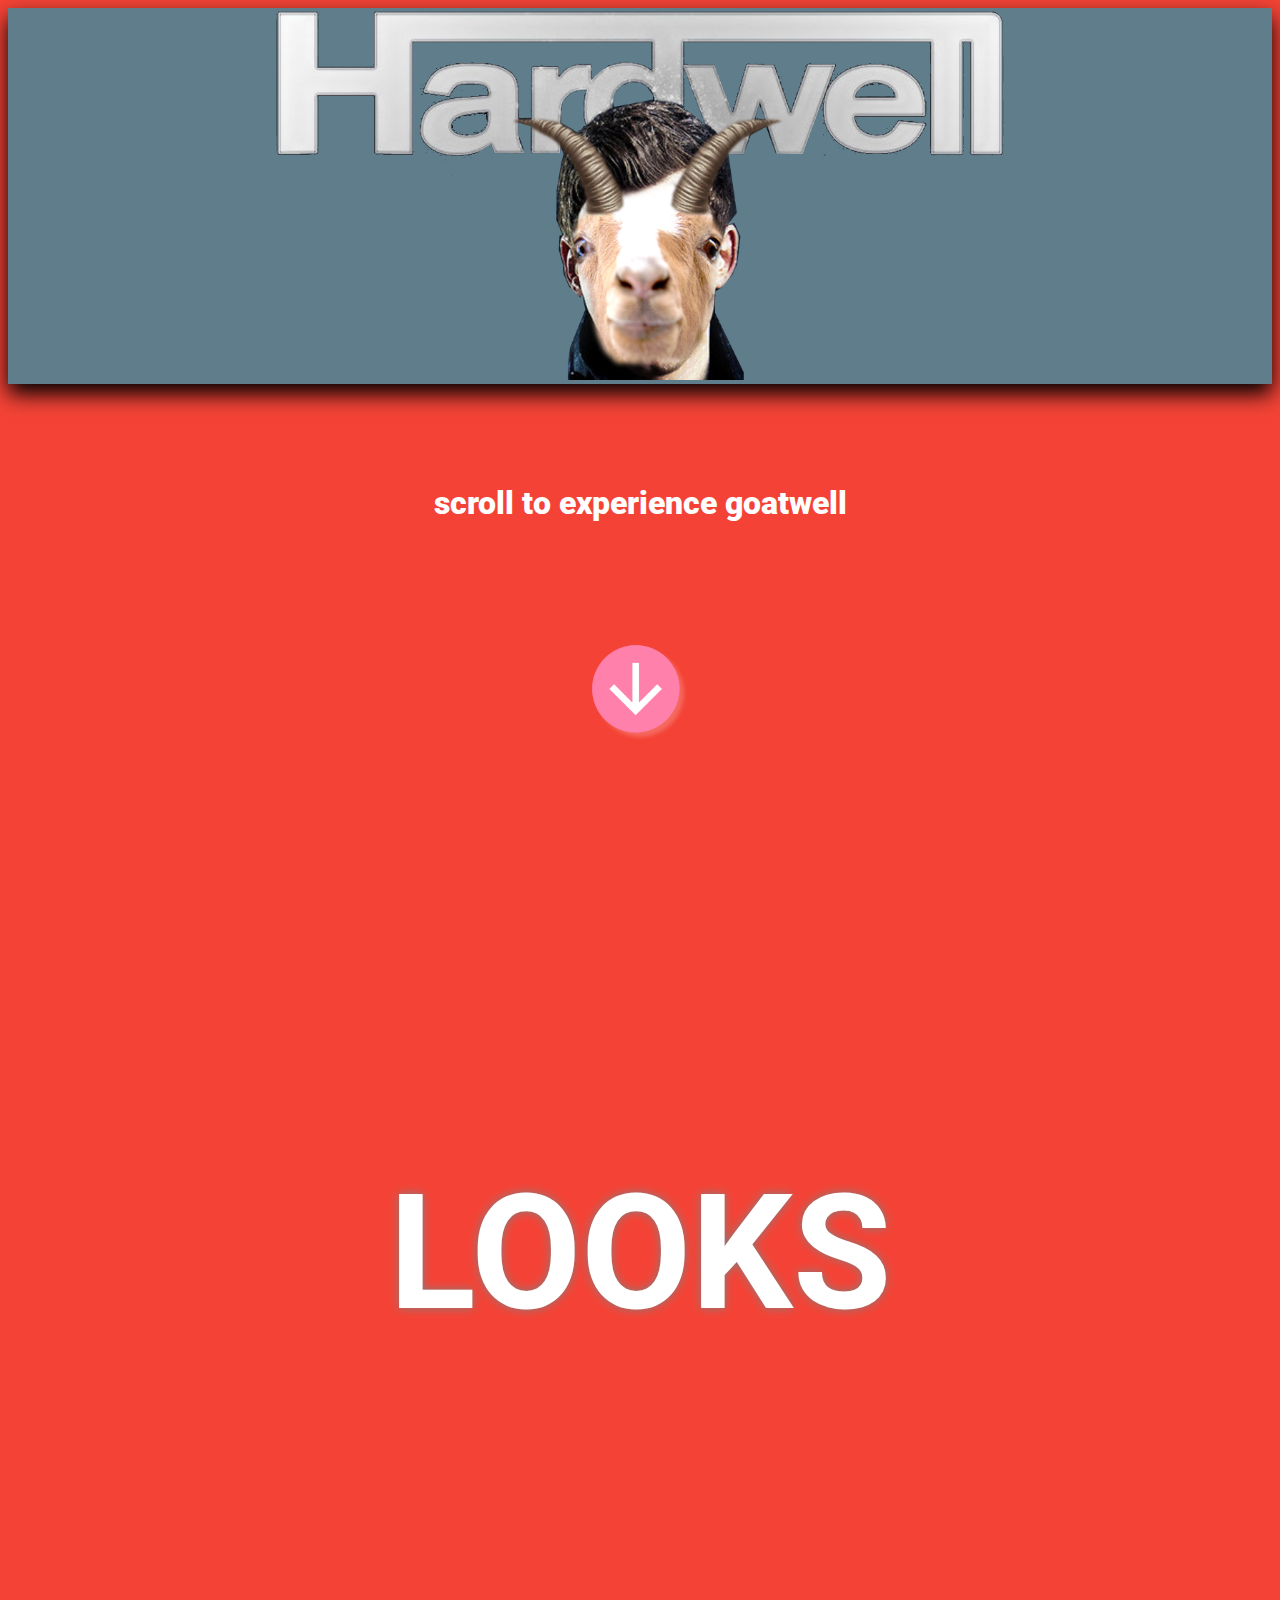
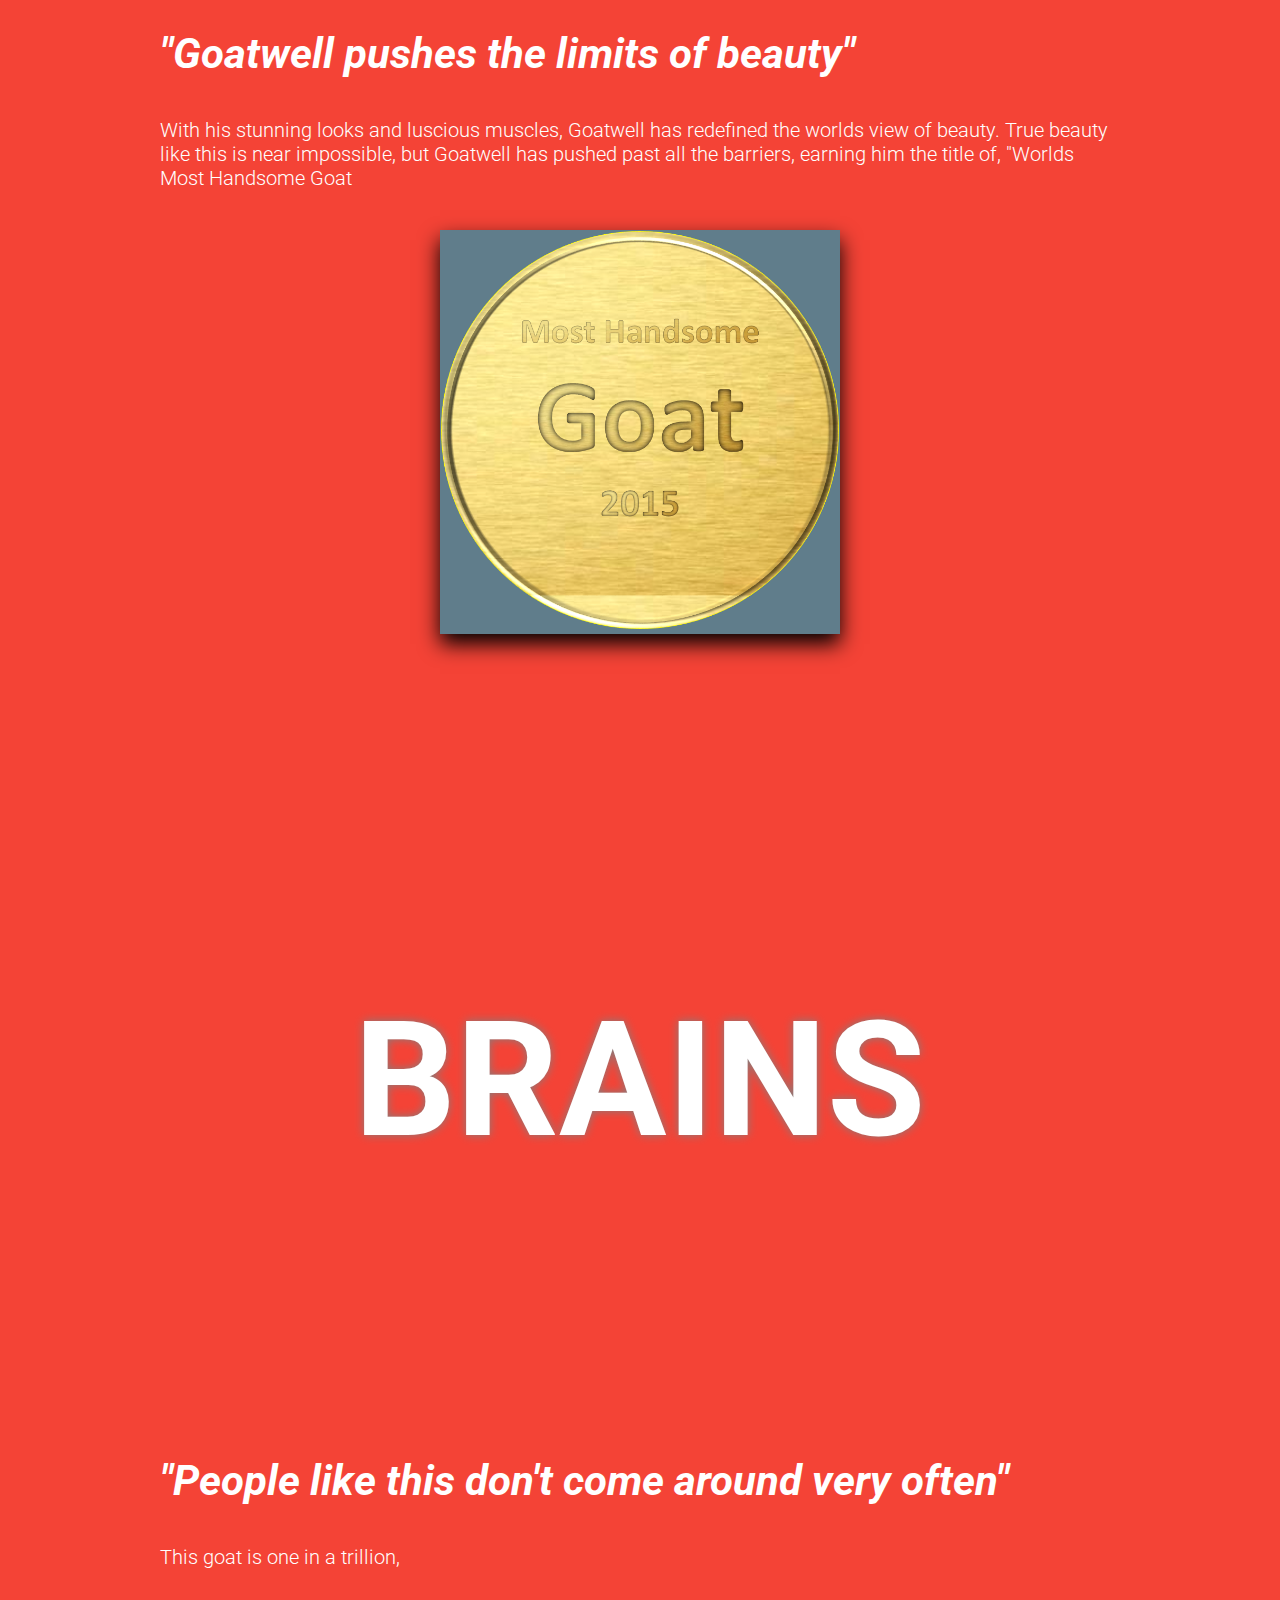
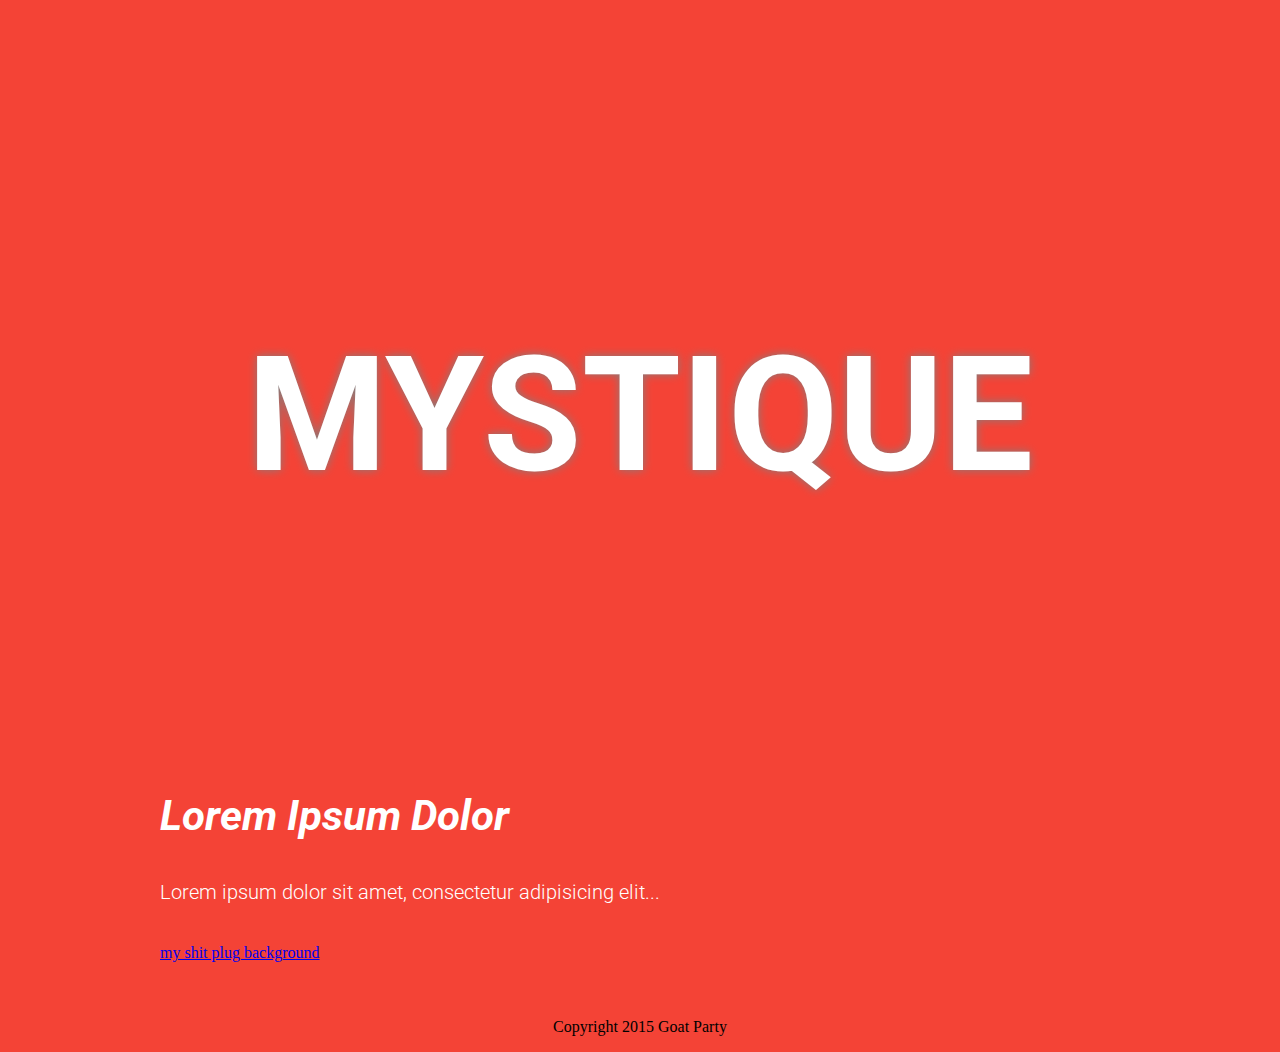
<file: index.html>
<!DOCTYPE html>
<head>
<link rel="stylesheet" href="swag.css">

</head>
<body>

<div class="goatContainer"><center><img class="goatwell" src="goatWell.png" alt="GoatWell"></center></div>

<center><h1 class="welcome"><b>scroll to experience goatwell</b></h1></center>

<center><img class="arrow" src="arrow.png" alt="arrow" draggable="false" style="-moz-user-select: none;"></center>

<section class="module parallax parallax-1">
  <div class="container">
    <h1>looks</h1>
  </div>
</section>

<section class="module content">
  <div class="container">
    <h2>"Goatwell pushes the limits of beauty"</h2>
    <p>With his stunning looks and luscious muscles, Goatwell has redefined the worlds view of beauty. True beauty like this is near impossible, but Goatwell has pushed past all the barriers, earning him the title of, "Worlds Most Handsome Goat</p>
	<div class="swag""><center> <img class="goatmedal" src="goatmedal.png" alt="goatmedal"</div>
  </div>
</section>

<section class="module parallax parallax-2">
  <div class="container">
    <h1>brains</h1>
  </div>
</section>

<section class="module content">
  <div class="container">
    <h2>"People like this don't come around very often"</h2>
    <p>This goat is one in a trillion, </p>
  </div>
</section>

<section class="module parallax parallax-3">
  <div class="container">
    <h1>mystique</h1>
  </div>
</section>

<section class="module content">
  <div class="container">
    <h2>Lorem Ipsum Dolor</h2>
    <p>Lorem ipsum dolor sit amet, consectetur adipisicing elit...</p>
	<a href="shit.html">my shit plug background</a>
  </div>
</section>
</div>
</body>
<footer>
<p><center>Copyright 2015 Goat Party</center><p>

</footer>
</file>
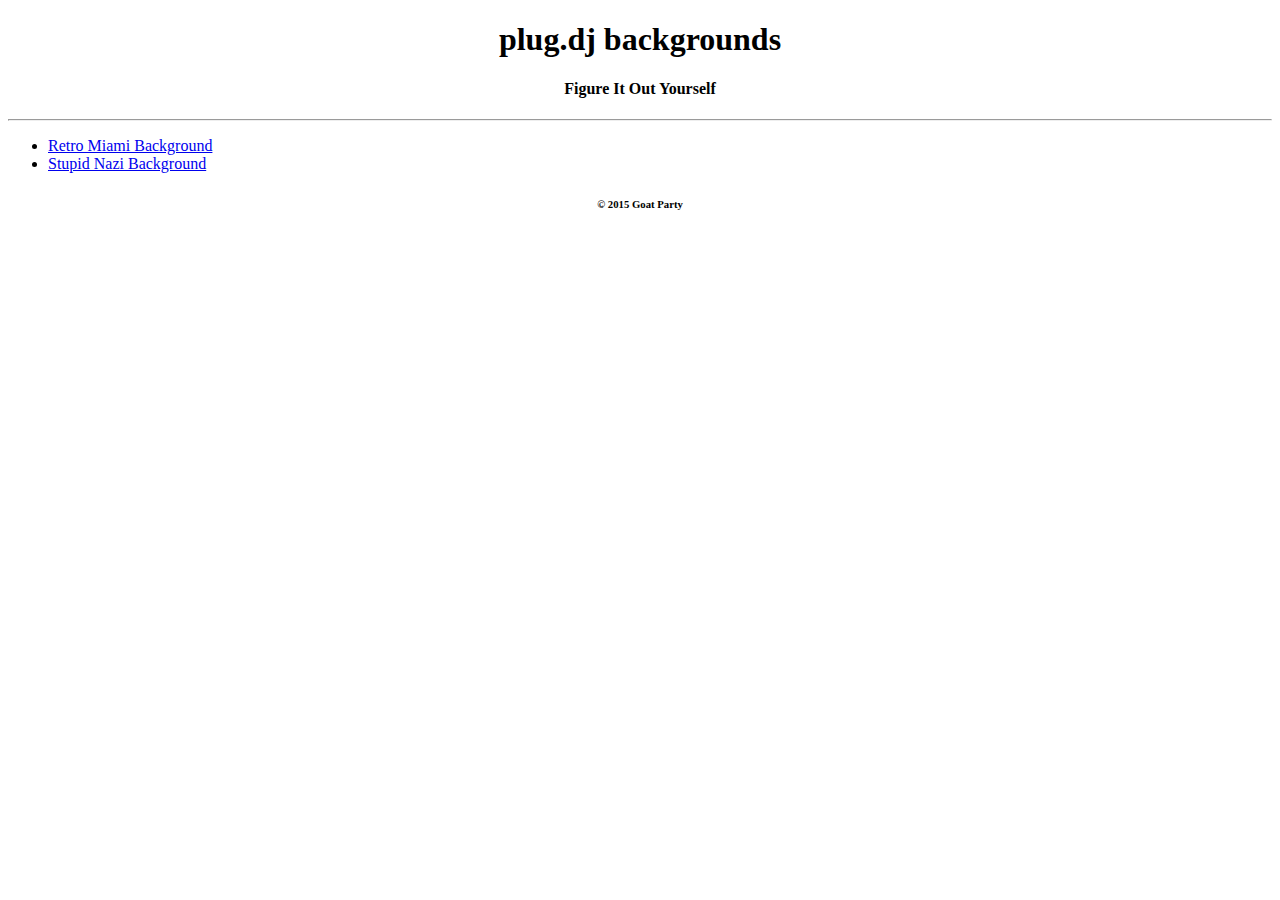
<file: PlugBackgrounds.html>
<!DOCTYPE html>
<html>
	<header>
	<center><h1>plug.dj backgrounds</h1>
	<h4>Figure It Out Yourself</h4>
	</center>
	
	<hr>
	</header>
	<body>
	<ul>
		<li><a href="plug/miami.png"> Retro Miami Background</a></li>
		<li><a href="plug/nazi.png"> Stupid Nazi Background</a></li>
	</ul>
	</body>
	<footer>
	<center><h6>© 2015 Goat Party</h6></center>
	</footer>
</html>
</file>
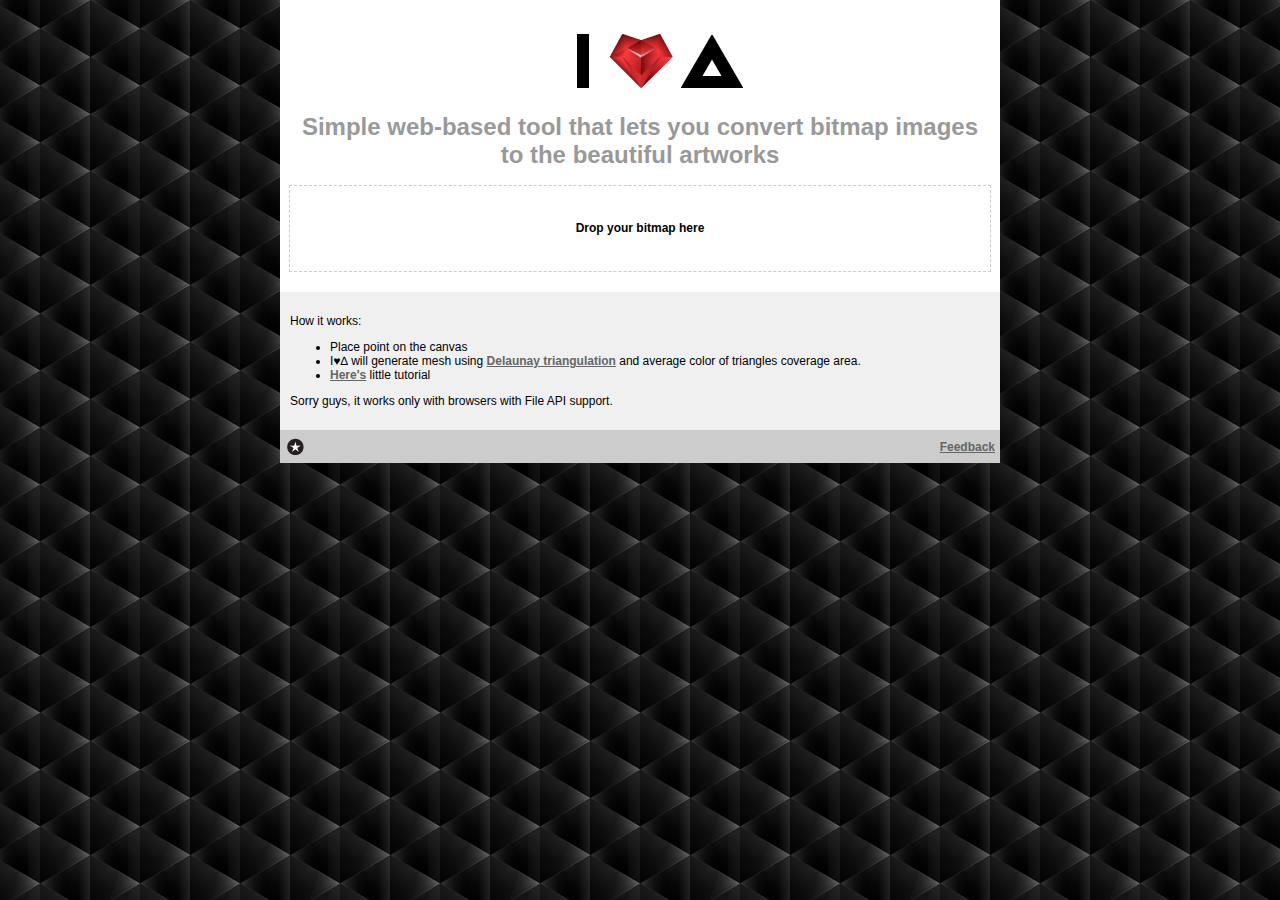
<file: triangle.html>
<!DOCTYPE html>
<html xmlns="http://www.w3.org/1999/xhtml">
  <head>
	<meta charset="UTF-8" />      
    <title>somestuff.ru | I♥∆ </title>
 <script type="text/javascript" src="js/jquery.js"></script>              
 <script type="text/javascript" src="js/jquery-ui.js"></script>              
 <script type="text/javascript" src="js/main.js"></script>
 <script type="text/javascript" src="js/triangulatr.js"></script>
 <script type="text/javascript" src="js/interface.js"></script>
 <script type="text/javascript" src="js/base64.js"></script>

<link rel="stylesheet" type="text/css" media="screen" href="css/styles.css" />
<link rel="stylesheet" type="text/css" media="screen" href="css/jquery-ui-1.8.9.custom.css" />
  </head>
  <body onload="init();">
    <div id="basicOps">
	<div id="trBox" class="button"><div id="transparencySlider"></div></div>
	<div class="button"><a href="#" id="svgSaver">Export</a> to SVG<span id="svgFile"></span></div>
	<div id="recycleBox" class="button"><a href="#" title="Delete all vertices" id="recycler">Delete all vertices</a></div>
	<div class="button">Add 25 vertices: <a href="#" id="randomGenerator">randomly</a></div>
	<div class="button" style="float:right; margin-top:-5px"><script src="http://connect.facebook.net/en_US/all.js#xfbml=1"></script><fb:like href="http://somestuff.ru/triangulator" layout="button_count" show_faces="false" width="40"></fb:like></div>
</div>
	
	</div>
<div class="cleaner"></div>
<div id="canvasContainer">
    <canvas id="sourceImg" width="600" height="600"></canvas>    
    <canvas id="canvas" width="600" height="600"></canvas>    
</div>    
<div class="cleaner"></div>	
	
<div id="wrapper">
<div id="intro">
<header id="header">
<img src="i/logo.png" alt="I♥∆"/>
<h1>Simple web-based tool that lets you convert bitmap images to the beautiful artworks</h1></header>
<div id="holder" class="normal">Drop your bitmap here</div>
<article>
<section id="tutorial">
<p>How it works:</p>
<ul>
    <li>Place point on the canvas</li>
<li>I♥∆ will generate mesh using <a href="http://en.wikipedia.org/wiki/Delaunay_triangulation">Delaunay triangulation</a> and average color of triangles coverage area.</li>
<!--<li>Export canvas to SVG and save it to your Desktop</li>
<li>Enjoy your beautiful artwork in any vector editor that supports SVG.</li>-->
<li><a href="http://www.youtube.com/watch?v=8Q514klc27w">Here's</a> little tutorial</li>
</ul>
<p>Sorry guys, it works only with browsers with File API support.</p>
</section>
</article>
<footer>
<a href="http://www.w3.org/html/logo/" id="h5"><img  src="i/h5.png" alt="HTML5 Powered with CSS3 / Styling, and Semantics" title="HTML5 Powered with CSS3 / Styling, and Semantics"/></a>
<a href="mailto:staff@somestuff.ru" style="float:right; margin-top:5px">Feedback</a>
</footer>	
</div>	
</div>
  <script type="text/javascript">
  
    var _gaq = _gaq || [];
    _gaq.push(['_setAccount', 'UA-16798779-1']);
    _gaq.push(['_trackPageview']);
  
    (function() {
      var ga = document.createElement('script'); ga.type = 'text/javascript'; ga.async = true;
      ga.src = ('https:' == document.location.protocol ? 'https://ssl' : 'http://www') + '.google-analytics.com/ga.js';
      var s = document.getElementsByTagName('script')[0]; s.parentNode.insertBefore(ga, s);
    })();
  
  </script>	

  <a href="#" id="svgSaver"></a>
  </body>
</html>
</file>
<file: swag.css>
@import url(http://fonts.googleapis.com/css?family=Roboto:400,100italic,100,400italic,700,700italic);

body{
	background-color:#f44336;
}
.welcome{
	font-family:'Roboto';
	
	font-style:thin;
	
	color:white;
	
}


.goatwell{
	width: 100%;
	height: 100%;
	filter: blur(0px);
	-webkit-filter: blur(0px);
}

.arrow{
	height:100px;
	width: auto;
	margin: 100px;
	
}
.goatContainer{
	background-color:#607D8B;
	margin-bottom:100px;
	box-shadow: 0px 10px 20px black;
}
/* ============================================================
  PRIMARY STRUCTURE
============================================================ */
.container {
  max-width: 960px;
  margin: 0 auto;
}
/* ============================================================
  SECTIONS
============================================================ */
section.module:last-child {
  margin-bottom: 0;
}
section.module h2 {
  margin-bottom: 40px;
  font-family: 'Roboto', serif;
  font-size: 30px;
  color:white;
  font-style:italic;
}
section.module p {
  margin-bottom: 40px;
  font-size: 16px;
  font-weight: 300;
  color:white;
  font-family:'Roboto';
}
section.module p:last-child {
  margin-bottom: 0;
}
section.module.content {
  padding: 40px 0;
}
section.module.parallax {
  height: 600px;
  background-position: 50% 50%;
  background-repeat: no-repeat;
  background-attachment: fixed;
  background-size: cover;
}
section.module.parallax h1 {
  font-family:'Roboto';
  color: white;
  font-size: 48px;
  line-height: 600px;
  font-weight: 700;
  text-align: center;
  text-transform: uppercase;
  text-shadow: 0 0 10px grey;
}
section.module.parallax-1 {
  background-image:  url("goat1.jpg");
}
section.module.parallax-2 {
  background-image: url("goat2.jpg");
}
section.module.parallax-3 {
  background-image: url("goat3.jpg");
}

@media all and (min-width: 600px) {
  section.module h2 {
    font-size: 42px;
  }
  section.module p {
    font-size: 20px;
	
  }
  section.module.parallax h1 {
    font-size: 96px;
  }
}
@media all and (min-width: 960px) {
  section.module.parallax h1 {
    font-size: 160px;
  }
}

h6{
	color:white;
	font-family:Arial;
	font-style:italic;
}
.goatmedal{
	width: 400px;
	height:auto;
	
}
.swag{
	box-shadow: 0px 10px 20px black;
	background-color:#607D8B;
	margin-left:280px;
	margin-right:280px;
}
</file>
<file: css/styles.css>
html {
	margin:0;
	padding:0;
}

body {
	color:#000;
	font-weight:normal;
	font-family:sans-serif;
	font-size:12px;
	padding:0;
	margin:0;
}

a {
	color:#666;
	font-weight:bold;
	font-family:sans-serif;
	font-size:12px;
}

a: hover {
	color:#000;
}

a img {
	border:0;
}

canvas {
	cursor:pointer;
	display:inline-block;
	margin:0;float:left
}

h1 {
	color:#999;
	margin-top:0;
	padding:0 20px;
}

footer {
	background:#ccc;
	padding:5px;
}

.cleaner {
	clear:both;
}

.transparent {
	opacity:0;
	height:0;
	-moz-transform:translate(0em,-100%);
	-webkit-transform:translate(0em,-100%);
	-o-transform:translate(0em,-100%);
	transform:translate(0em,-100%);
}

#canvas {
	margin:0;
	background:transparent;
	opacity:1;
	-moz-box-shadow:0 0 2px #666;
	-webkit-box-shadow:0 0 2px #666;
	margin-left:-604px;
}

#vGenerator {
	-moz-box-shadow:0 0 2px #000;
	-webkit-box-shadow:0 0 2px #000;
	padding:10px;
	width:150px;
}

#holder.normal {
	border:1px dashed #ccc;
	width:680px;
	height:50px;
	display:block;
	margin:auto;
	padding:35px 10px 0;
	text-align:center;
	font-weight:bold;
}

#holder.hover {
	border:1px dashed #333;
	-moz-box-shadow:0 0 4px #333;
	-webkit-box-shadow:0 0 4px #333;
	background:url(../i/background.png) #333;
	color:#fff;
	width:680px;
	height:50px;
	display:block;
	margin:auto;
	padding:35px 10px 0;
	text-align:center;
	font-weight:bold;
}

#basicOps .button {
	margin:0;
	padding:5px 20px;
	diplay:block;
	float:left;
}

#basicOps {
	display:block;
	padding:40px 0 0 250px;
	background:url(../i/logo.png) no-repeat left #f0f0f0;
	height:60px;
}

#transparencySlider {
	width:104px;
}

#trBox {
	padding:5px 20px;
	background:url(../i/transparency.png) no-repeat;
	width:150px;
}

#canvasContainer {
	padding:10px;
	text-align:center;
}

#h5 {
	display:inline;
	text-align:center;
}

#wrapper {
	background:url(../i/background.png) center top #ccc fixed;
	padding:0;
	margin:0;
	width:100%;
	height:100%;
	position:absolute;
	top:0;
	left:0;
	z-index:10;
	-webkit-transition:all .5s ease-in-out;
	-moz-transition:all .5s ease-in-out;
	-o-transition:all .5s ease-in-out;
	transition:all .5s ease-in-out;
}

#intro {
	width:720px;
	margin:auto;
	padding:0;
	background:#fff;
}

#header {
	text-align:center;
	padding-top:10px;
}

#tutorial {
	padding:10px;
	background:#f0f0f0;
	margin-top:20px;
}
</file>
